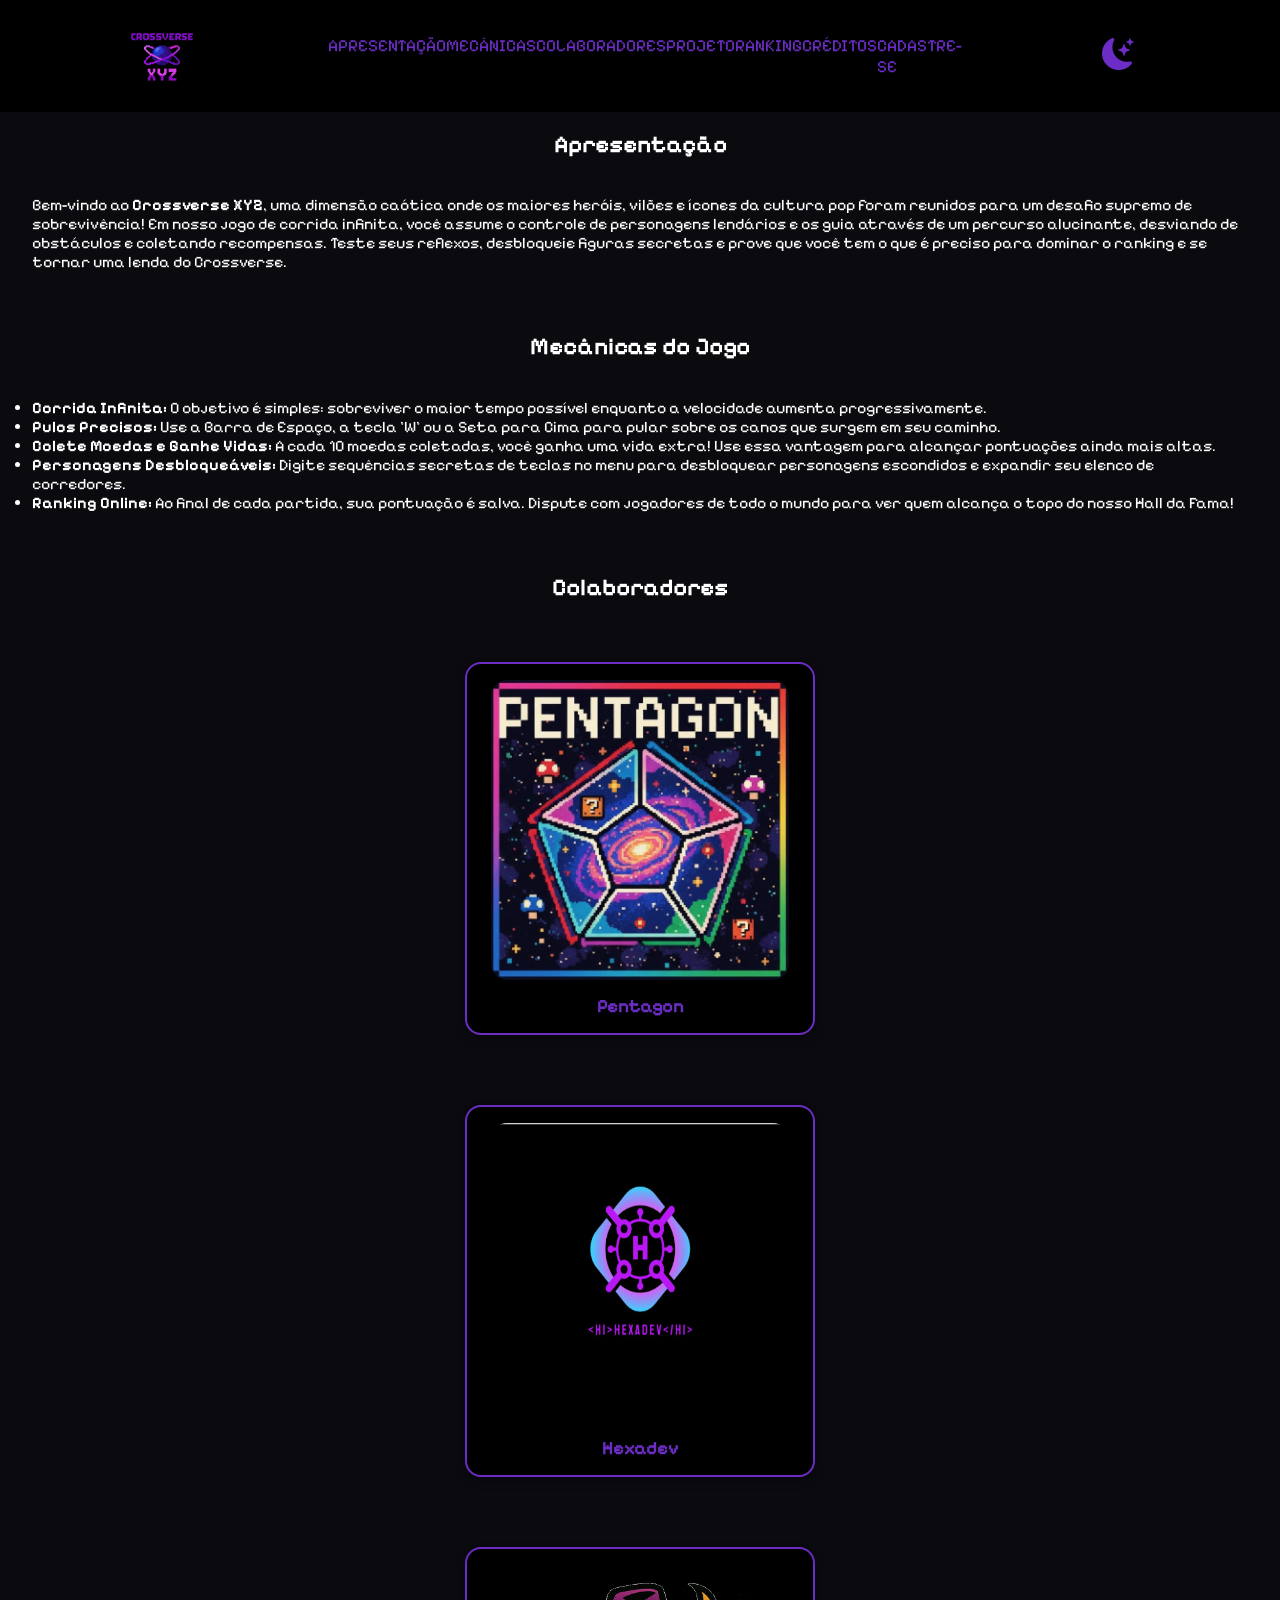
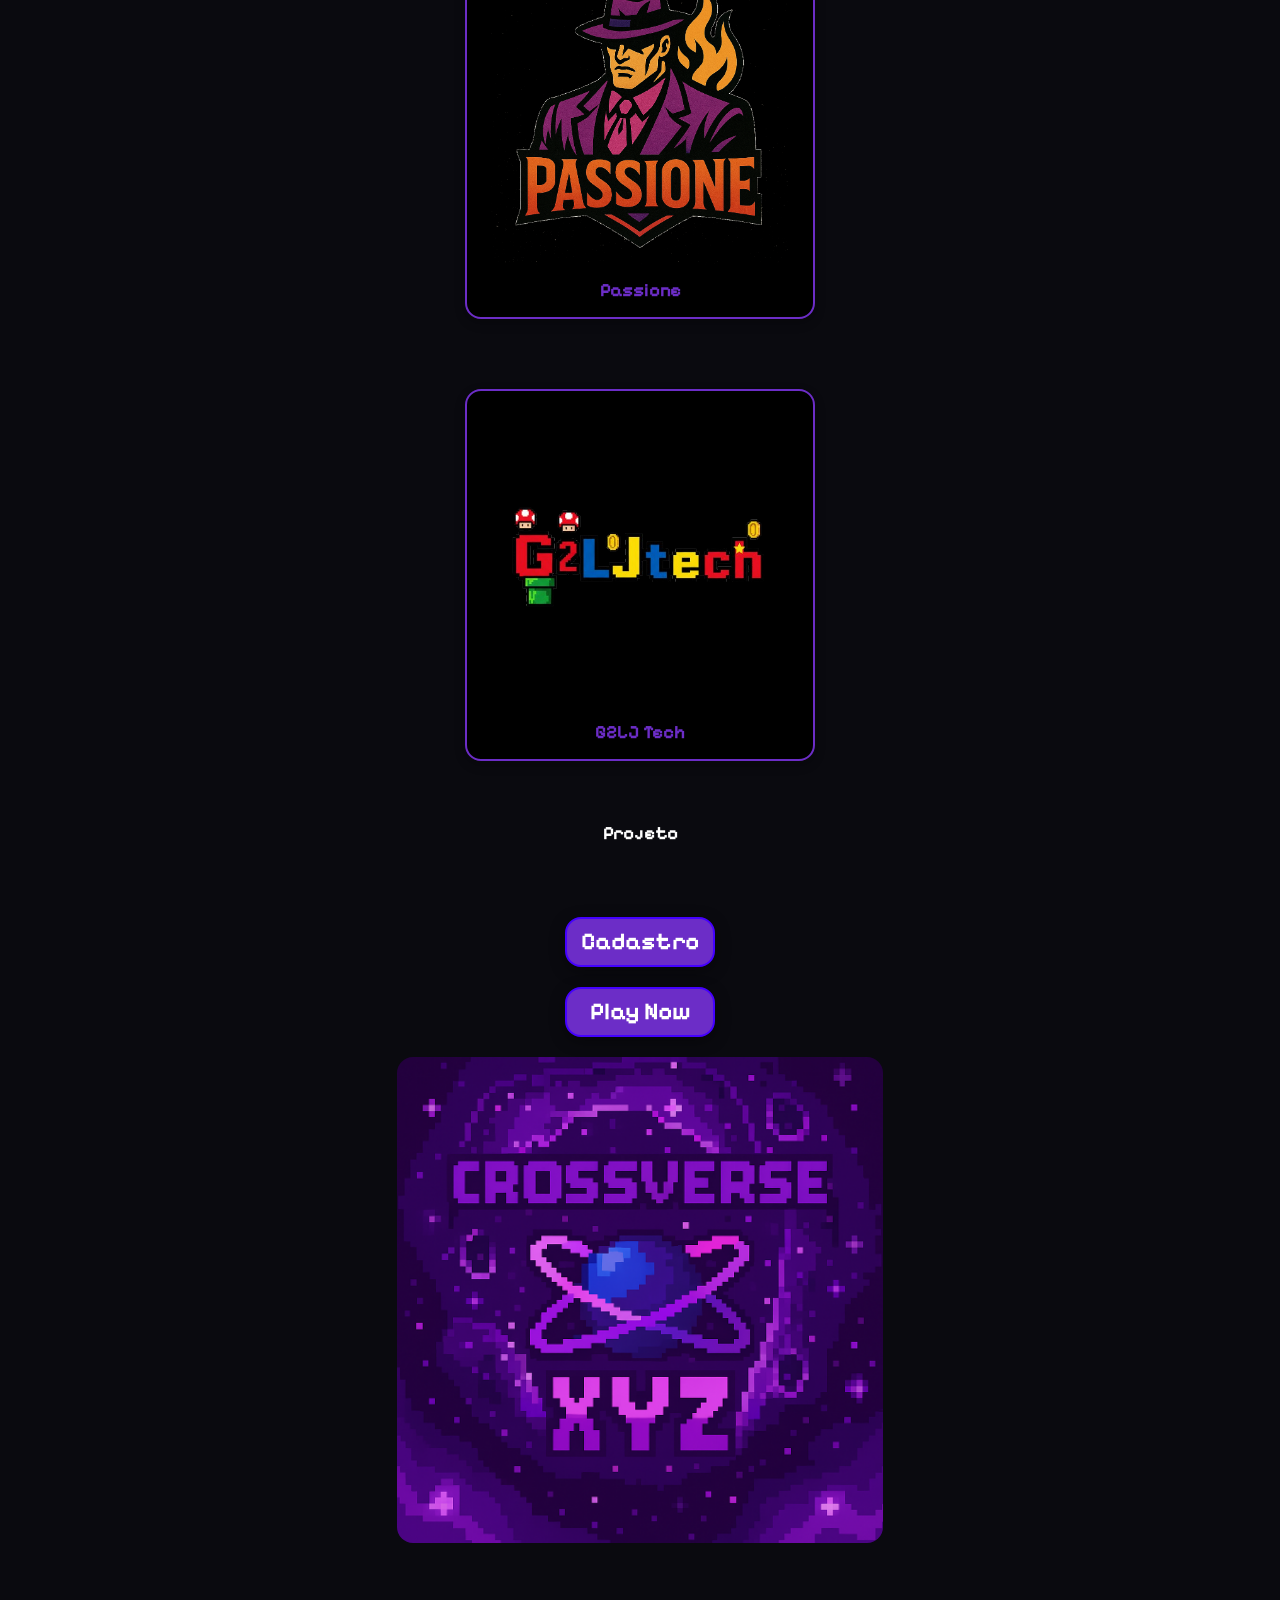
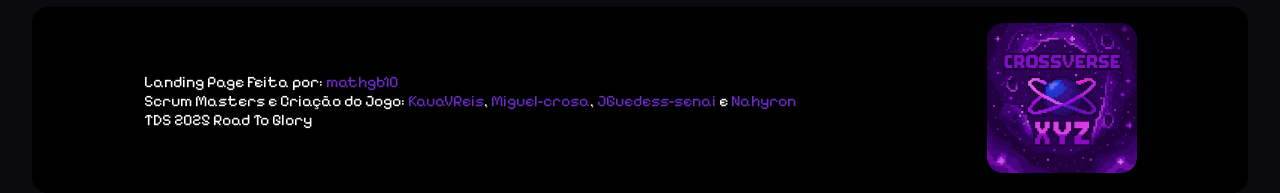
<file: paginaJogo/index.html>
<!DOCTYPE html>
<html lang="pt-br">

<head>
    <meta charset="UTF-8">
    <meta name="viewport" content="width=device-width, initial-scale=1.0">
    <meta name="author" content="Matheus G Benevides">
    <title>CrossVerse XYZ</title>
    <link rel="shortcut icon" href="imgs/logov3.png" type="image/x-icon">
    <link rel="stylesheet" href="css/style.css">
    <link rel="preconnect" href="https://fonts.googleapis.com">
    <link rel="preconnect" href="https://fonts.gstatic.com" crossorigin>
    <link
        href="https://fonts.googleapis.com/css2?family=Inter:ital,opsz,wght@0,14..32,100..900;1,14..32,100..900&family=Pixelify+Sans:wght@400..700&display=swap"
        rel="stylesheet">
    <link rel="stylesheet" href="https://cdn.jsdelivr.net/npm/bootstrap-icons@1.13.1/font/bootstrap-icons.min.css">
</head>

<body>
    <nav class="navbar">
        <div class="navbar-img">
            <img src="imgs/logov4.png" alt="Logozinha do CrossVerse XYZ">
        </div>
        <div class="navbar-links">
            <a href="#apresentacao">APRESENTAÇÃO</a>
            <a href="#mecanicas">MECÂNICAS</a>
            <a href="#colaboradores">COLABORADORES</a>
            <a href="#projeto">PROJETO</a>
            <a href="rank.php">RANKING</a>
            <a href="#creditos">CRÉDITOS</a>
            <a href="cadastro.html">CADASTRE-SE</a>
        </div>
        <div class="navbar-cfg">
            <button id="btnTema" class="temaEscuro" onclick="mudarTema()">
                <i class="bi bi-moon-stars-fill"></i>
            </button>
        </div>
    </nav>

    <section class="conteudo-principal">
        <h2 id="apresentacao">Apresentação</h2>
        <div class="caixa-apresentacao">
            <p>
                Bem-vindo ao <strong>Crossverse XYZ</strong>, uma dimensão caótica onde os maiores heróis, vilões e
                ícones da cultura pop foram reunidos para um desafio supremo de sobrevivência! Em nosso jogo de corrida
                infinita, você assume o controle de personagens lendários e os guia através de um percurso alucinante,
                desviando de obstáculos e coletando recompensas. Teste seus reflexos, desbloqueie figuras secretas e
                prove que você tem o que é preciso para dominar o ranking e se tornar uma lenda do Crossverse.
            </p>
        </div>
        <header>
            <h2 id="mecanicas">Mecânicas do Jogo</h2>
        </header>
        <div class="caixa-mecanicas">
            <ul>
                <li><strong>Corrida Infinita:</strong> O objetivo é simples: sobreviver o maior tempo possível enquanto
                    a velocidade aumenta progressivamente.</li>
                <li><strong>Pulos Precisos:</strong> Use a Barra de Espaço, a tecla 'W' ou a Seta para Cima para pular
                    sobre os canos que surgem em seu caminho.</li>
                <li><strong>Colete Moedas e Ganhe Vidas:</strong> A cada 10 moedas coletadas, você ganha uma vida extra!
                    Use essa vantagem para alcançar pontuações ainda mais altas.</li>
                <li><strong>Personagens Desbloqueáveis:</strong> Digite sequências secretas de teclas no menu para
                    desbloquear personagens escondidos e expandir seu elenco de corredores.</li>
                <li><strong>Ranking Online:</strong> Ao final de cada partida, sua pontuação é salva. Dispute com
                    jogadores de todo o mundo para ver quem alcança o topo do nosso Hall da Fama!</li>
            </ul>
        </div>
        <header>
            <h2 id="colaboradores">Colaboradores</h2>
        </header>
        <div class="caixa-colab">
            <div class="caixa">
                <div class="caixa-img">
                    <img src="imgs/colaboradores/pentagon.jpeg" alt="Logo da equipe Pentagon">
                </div>
                <div class="caixa-txt">
                    <header>
                        <h3>Pentagon</h3>
                    </header>
                </div>
                <div class="caixa-integrantes">
                    <p>Nahyron E. De Jesus</p>
                    <p>Matheus G. Benevides</p>
                    <p>Pedro P.</p>
                    <p>Rafael A. Silva</p>
                    <p>João Pedro Rodrigues</p>
                </div>
            </div>
            <div class="caixa">
                <div class="caixa-img">
                    <img src="imgs/colaboradores/hexadev.jpeg" alt="Logo da equipe Hexadev">
                </div>
                <div class="caixa-txt">
                    <header>
                        <h3>Hexadev</h3>
                    </header>
                </div>
                <div class="caixa-integrantes">
                    <p>Miguel C. Rosa</p>
                    <p>João P. Pereira</p>
                    <p>Pietra B.</p>
                    <p>Beatriz Rios</p>
                    <p>Ruan Gomes</p>
                </div>
            </div>
            <div class="caixa">
                <div class="caixa-img">
                    <img src="imgs/colaboradores/passione.png" alt="Logo da equipe Passione">
                </div>
                <div class="caixa-txt">
                    <header>
                        <h3>Passione</h3>
                    </header>
                </div>
                <div class="caixa-integrantes">
                    <p>Kauã V. Reis</p>
                    <p>Arthur Tadeu</p>
                    <p>Ruan L. Torres</p>
                    <p>Ian P. Sanches</p>
                </div>
            </div>
            <div class="caixa">
                <div class="caixa-img">
                    <img src="imgs/colaboradores/g2ljtech.png" alt="Logo da equipe G2LJ Tech">
                </div>
                <div class="caixa-txt">
                    <header>
                        <h3>G2LJ Tech</h3>
                    </header>
                </div>
                <div class="caixa-integrantes">
                    <p>João P.P. Guedes</p>
                    <p>Laís Vítoria</p>
                    <p>Gideão</p>
                    <p>Josué</p>
                </div>
            </div>
        </div>
        <header>
            <h3 id="projeto">Projeto</h3>
        </header>
        <div class="caixa-proj">
            <div class="caixa-game">
                <div class="caixa-btn">
                    <button onclick="window.location.href='cadastro.html'">Cadastro</button>
                </div>
                <div class="caixa-btn">
                    <button onclick="window.location.href='../index.php'">Play Now</button>
                </div>

                <div class="caixa-game-img">
                    <img src="imgs/logov3.png" alt="Logo do Jogo Crossverse XYZ">
                </div>

            </div>
        </div>

    </section>

    <footer class="rodape" id="creditos">
        <div class="rodape-txt">
            <p>Landing Page Feita por: <a href="https://github.com/mathgb10" target="_blank">mathgb10</a></p>
            <p>Scrum Masters e Criação do Jogo: <a href="https://github.com/KauaVReis" target="_blank">KauaVReis</a>, <a
                    href="https://github.com/Miguel-crosa" target="_blank">Miguel-crosa</a>, <a
                    href="https://github.com/JGuedess-senai" target="_blank">JGuedess-senai</a> e <a
                    href="https://github.com/nahyron" target="_blank">Nahyron</a></p>
            <p>TDS 2025 Road To Glory</p>
        </div>
        <div class="rodape-img">
            <img src="imgs/logov3.png" alt="Logozinha do CrossVerse XYZ">
        </div>
    </footer>

    <script src="js/scripts.js" defer></script>
</body>

</html>
</file>
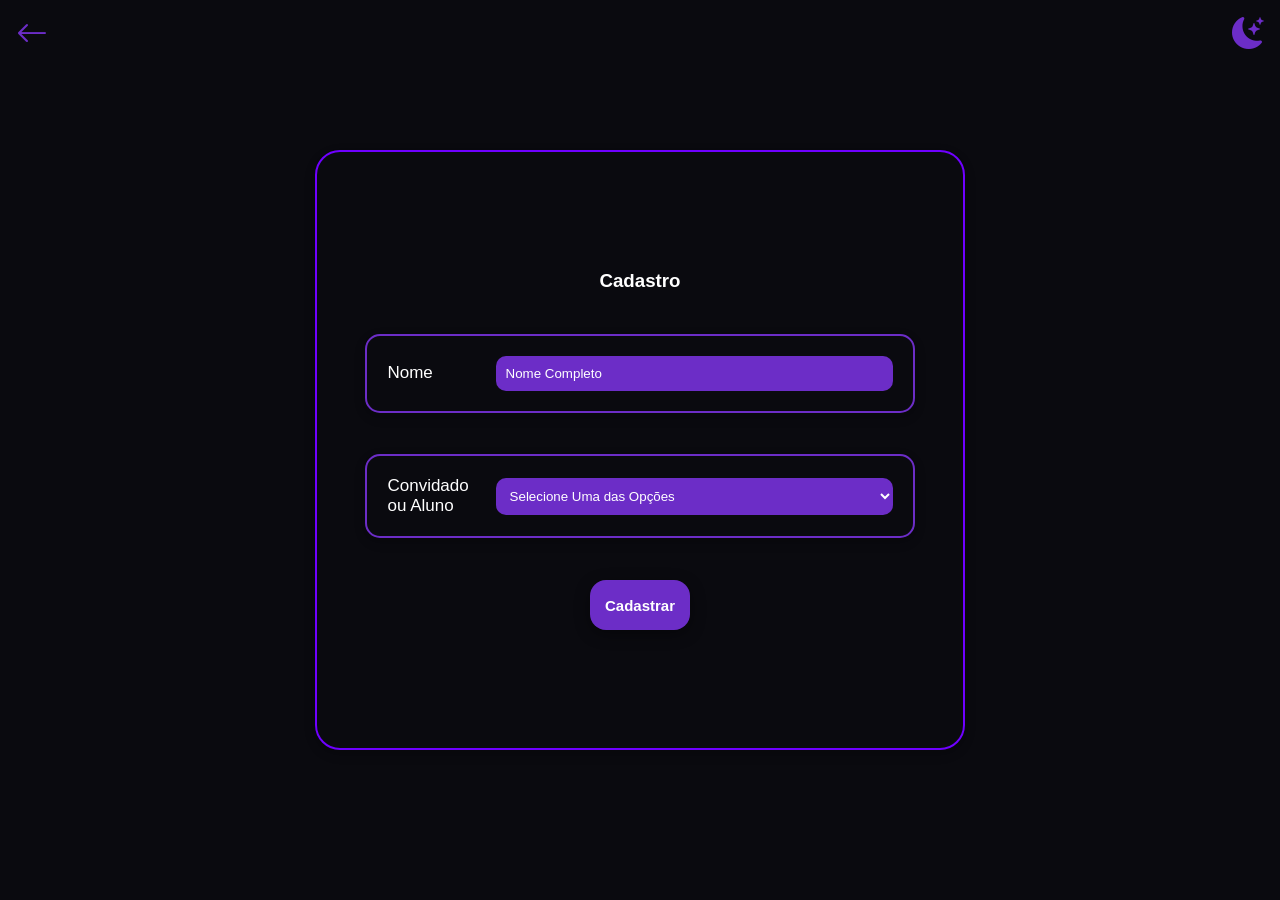
<file: paginaJogo/cadastro.html>
<!DOCTYPE html>
<html lang="pt-br">

<head>
    <meta charset="UTF-8">
    <meta name="viewport" content="width=device-width, initial-scale=1.0">
    <title>Cadastro - CrossVerse XYZ</title>

    <link rel="stylesheet" href="css/style.css">

    <link rel="shortcut icon" href="imgs/logov3.png" type="image/x-icon">

    <link rel="stylesheet" href="https://cdn.jsdelivr.net/npm/bootstrap-icons@1.13.1/font/bootstrap-icons.min.css">
</head>

<body>
    <div class="botoes">
        <button id="btnsDiferentes" onclick="window.location.href='index.html'"><i
                class="bi bi-arrow-left"></i></button>
        <button id="btnTema" class="temaEscuro" onclick="mudarTema()">
            <i class="bi bi-moon-stars-fill"></i>
        </button>
    </div>
    <main class="caixa-cad">
        <form action="../_php/cadastro.php" class="caixa-form-cad" method="POST" onsubmit="return validar()">
            <div class="caixa-cad-header">
                <h3>Cadastro</h3>
            </div>
            <div class="caixa-cad-input">
                <label for="nome">Nome</label>
                <input type="text" name="nome" id="nome" placeholder="Nome Completo" required>
            </div>
            <div class="caixa-cad-input">
                <label for="conv/aluno">Convidado ou Aluno</label>
                <select name="conv/aluno" id="conv/aluno" onchange="alunoConvidado()" required>
                    <option value="semValor" disabled selected>Selecione Uma das Opções</option>
                    <option value="Aluno">Aluno</option>
                    <option value="Convidado">Convidado</option>
                </select>
            </div>
            <div class="caixa-cad-input" id="turmaDiv" style="display: none;" required>
                <label for="turma">Turma</label>
                <select name="turma" id="turma">
                    <option value="semValor" disabled selected>Selecione sua Turma</option>
                    <option value="MELI2">MELI2</option>
                    <option value="MU1">MU1</option>
                    <option value="MCE1">MCE1</option>
                    <option value="MTAI1">MTAI1</option>
                    <option value="MAMVP1">MAMVP1</option>
                    <option value="MMAVP4">MMAVP4</option>
                    <option value="MALP2A">MALP2A</option>
                    <option value="MALM1">MALM1</option>
                    <option value="MALP2B">MALP2B</option>
                    <option value="MS2">MS2</option>
                    <option value="TF1">TF1</option>
                    <option value="TALP2">TALP2</option>
                    <option value="TF3">TF3</option>
                    <option value="TELI2">TELI2</option>
                    <option value="TTAI1">TTAI1</option>
                    <option value="TOP3A">TOP3A</option>
                    <option value="TOP3B">TOP3B</option>
                    <option value="TTS3A">TTS3A</option>
                    <option value="TTS3B">TTS3B</option>
                    <option value="TMV3">TMV3</option>
                    <option value="TDS2">TDS2</option>
                    <option value="TM SEDUC 1">TM SEDUC 1</option>
                    <option value="DEV SESI 1A">DEV SESI 1A</option>
                    <option value="DEV SESI 1B">DEV SESI 1B</option>
                    <option value="DEV SESI 2">DEV SESI 2</option>
                    <option value="TI MULTI SESI 2T">TI MULTI SESI 2T</option>
                    <option value="TI MULTI SESI 1T">TI MULTI SESI 1T</option>
                </select>
            </div>
            <div class="caixa-cad-input" id="telefoneDiv" style="display: none;">
                <label for="telefone">Telefone</label>
                <input type="tel" name="telefone" id="telefone" placeholder="+00 (00) 00000-0000" required>
            </div>
            <div class="caixa-cad-btn">
                <!-- <button onclick="document.querySelector('.modal').style.display='flex'">Cadastrar</button> -->
                <button type='submit'>Cadastrar</button>
            </div>
        </form>
        <div class="caixa-resultado">
            <div class="caixa-resultado-conteudo">
                <button id="btnFecha"><i class="bi bi-x-lg"></i></button>
                <div class="caixa-resultado-icone">
                    <i class="bi bi-check2-circle"></i>
                </div>
                <div class="caixa-resultado-txt">
                    <h2>Seu Cadastro foi realizado com <strong>SUCESSO</strong></h2>
                </div>
            </div>
        </div>
    </main>
    <script src="js/scripts.js" defer></script>
</body>

</html>
</file>
<file: paginaJogo/css/style.css>
/* Reset e Definições Globais */
* {
    margin: 0;
    top: 0;
    left: 0;
    padding: 0;
    font-family: "Pixelify Sans", sans-serif;
    box-sizing: border-box;
    scroll-behavior: smooth;
    transition: 0.4s all ease-in-out;
    outline: none;
}

/* Variaveis (só tá assim pq fica fácil de fazer outro tema dps) */
:root {
    --corNav: black;
    --corFundo: #0A0A0F;

    --corTexto: white;
    --corLinks: #6C2DC7;
    --corDestaque: rgb(69, 1, 255);

    /* Peguei essa sombra pronta em um site com vários exemplos (achei bonita)*/
    --sombra: 0 4px 12px rgba(0, 0, 0, 0.15), 0 2px 4px rgba(0, 0, 0, 0.08);
    --corBordas: rgb(111, 0, 255);

    --arredondamento: 1rem;
    --padraoBorda: 2px solid;
    --hoverBtn: rgba(70, 70, 70, 0.1);

    --corTxtTabela: white;
}

body {
    background: var(--corFundo);
    width: 100%;
    height: 100vh;
    color: var(--corTexto);
    display: flex;
    flex-direction: column;
    align-items: center;
}

/* Barra de Navegação */
.navbar {
    position: fixed;
    width: 100%;
    padding: 1rem;
    background: var(--corNav);
    display: flex;
    align-items: center;
    /* Mexi tanto que esse space-around aqui n precisava */
    justify-content: space-around;

    z-index: 2;
    max-height: 120px;
}

.navbar-img {
    display: flex;
    justify-content: center;
    width: 20%;
}

.navbar-img img {
    width: 80px;
}

.navbar-links {
    width: 50%;
    display: flex;
    justify-content: space-around;
}

.navbar-links a {
    text-decoration: none;
    color: var(--corLinks);
    font-size: 17px;
}

.navbar-links a:hover {
    color: var(--corDestaque);
}

.navbar-cfg {
    display: flex;
    justify-content: center;
    width: 20%;
}

/* #btnsDiferentes {
    position: fixed;
    left: 15px;
    top: 15px;
} */

.navbar-cfg button,
#btnsDiferentes,
#btnTema {
    padding: 1rem;
    font-size: 2rem;
    color: var(--corLinks);
    border-radius: 50%;
    border: none;
    cursor: pointer;
    background: none;
}

.navbar-cfg button:hover,
#btnsDiferentes:hover {
    background: var(--hoverBtn);
    color: var(--corDestaque);
}

/* Conteudo Principal */
.conteudo-principal {
    width: 95%;
    margin-top: 130px;
    display: flex;
    flex-direction: column;
    justify-content: center;
    align-items: center;
}

.conteudo-principal header {
    margin-top: 5%;
}

.caixa-apresentacao {
    margin-top: 3%;
}

.caixa-mecanicas {
    margin-top: 3%;
}

.caixa-colab {
    width: 60%;
    border-radius: var(--arredondamento);
    display: flex;
    flex-wrap: wrap;
    flex-direction: row;
    align-items: center;
    justify-content: space-around;
    justify-items: center;
    gap: 70px;
    margin-top: 5%;
}

.caixa {
    width: 90%;
    max-width: 350px;
    min-width: 200px;
    /* height: 370px; */
    background: var(--corNav);
    border: var(--padraoBorda) var(--corLinks);
    border-radius: var(--arredondamento);
    display: flex;
    justify-content: center;
    align-items: center;
    flex-direction: column;
    padding: 1rem;
    cursor: pointer;
    box-shadow: var(--sombra);
    z-index: 1;
    /* overflow: auto; */
    gap: 10px;
}

.caixa-img {
    width: 95%;
    height: 300px;
}

.caixa-img img {
    width: 100%;
    height: 100%;
    border-radius: var(--arredondamento);
}

.caixa .caixa-txt h3 {
    color: var(--corLinks);
}

.caixa:hover {
    scale: 1.1;
    border-color: var(--corDestaque);
}

.caixa-integrantes {
    display: none;
    justify-content: center;
    align-items: center;
    flex-direction: column;
}

/* Tava dando problema para fazer em js dai aqui foi então larguei mão de adicionar um evento no js */
.caixa:hover .caixa-integrantes {
    display: flex;
}

.caixa-proj {
    width: 100%;
    margin-top: 6%;
    display: flex;
    flex-direction: column;
    justify-content: center;
}

.caixa-game {
    width: 100%;
    display: flex;
    flex-direction: column;
    align-items: center;
    gap: 20px;
}

.caixa-game-img {
    width: 40%;
}

.caixa-game-img img {
    width: 100%;
    border-radius: var(--arredondamento);
    display: block;
}

.caixa-btn button {
    width: 150px;
    height: 50px;
    font-size: 1.5rem;
    font-weight: bold;
    color: var(--corTexto);
    background: var(--corLinks);
    border-radius: var(--arredondamento);
    border: 2px solid var(--corDestaque);
    cursor: pointer;
    box-shadow: 0 4px 15px rgba(0, 0, 0, 0.4);
    transition: all 0.3s ease;
}

.caixa-btn button:hover {
    border-color: var(--corLinks);
    background: var(--corDestaque);
    transform: scale(1.1);
}

.caixa-rank {
    width: 90%;
    max-width: 800px;
    background: var(--corNav);
    border: var(--padraoBorda) var(--corLinks);
    border-radius: var(--arredondamento);
    padding: 2rem;
    box-shadow: var(--sombra);
    text-align: center;
}

.caixa-rank h2 {
    font-size: 2.5rem;
    color: var(--corDestaque);
    margin-bottom: 1.5rem;
    text-transform: uppercase;
}

.caixa-rank table {
    width: 100%;
    border-collapse: collapse;
    color: var(--corTxtTabela);
}

.caixa-rank th,
.caixa-rank td {
    padding: 12px 15px;
    border-bottom: 1px solid var(--corLinks);
}

.caixa-rank thead th {
    background: linear-gradient(var(--corLinks), var(--corDestaque));
    color: white;
    font-size: 1.2rem;
}

/* Remove a borda da última linha */
.caixa-rank tbody tr:last-child td {
    border-bottom: none;
}

/* Cor alternada para as linhas */
.caixa-rank tbody tr:nth-child(even) {
    background-color: rgba(255, 255, 255, 0.05);
}

/* Efeito de hover nas linhas */
.caixa-rank tbody tr:hover {
    background-color: rgba(108, 45, 199, 0.3);
    /* Roxo com transparência */
}

/* Estilo para as medalhas dos 3 primeiros */
.medal {
    font-size: 1.2rem;
    margin-right: 5px;
}

/* Footer */
.rodape {
    margin-top: 5%;
    width: 95%;
    padding: 1rem;
    border-radius: var(--arredondamento);
    background: var(--corNav);
    display: flex;
    justify-content: space-around;
    align-items: center;
}

.rodape-img img {
    width: 150px;
    border-radius: var(--arredondamento);
}

.rodape-txt a {
    text-decoration: none;
    color: var(--corLinks);
}

.rodape-txt a:hover {
    color: var(--corDestaque);
    text-decoration: underline;
}

@media (max-width: 768px) {
    .navbar-links {
        overflow: auto;
    }

    .navbar-links a {
        margin-inline: 15px;
    }
}

.caixa-cad {
    width: 100%;
    height: 100vh;
    display: flex;
    align-items: center;
    justify-content: center;
}

.caixa-form-cad {
    display: flex;
    flex-direction: column;
    align-items: center;
    justify-content: center;
    width: 650px;
    height: 600px;
    border: 2px solid var(--corBordas);
    background-color: var(--corFundo);
    border-radius: 25px;
    gap: 7%;
    box-shadow: var(--sombra);
}

.caixa-cad-input {
    width: 85%;
    font-size: 17px;
    border-radius: 15px;
    background: transparent;
    border: 2px solid var(--corLinks);
    box-shadow: var(--sombra);
    padding: 20px;
    display: flex;
    align-items: center;
    gap: 10px;
}

.caixa-cad-input label {
    width: 25%;
}

.caixa-cad-input input,
.caixa-cad-input select {
    width: 100%;
    padding: 10px;
    border-radius: 10px;
    border: none;
    background: var(--corLinks);
    color: #FFF;

    &::placeholder {
        color: #FFF;
    }

}

.caixa-cad-input input:focus {
    background: transparent;
    border-radius: 10px;
    border-bottom: 2px solid var(--corLinks);
    color: var(--corLinks);
}

.caixa-cad-btn button {
    width: 100px;
    height: 50px;
    font-size: 15px;
    font-weight: bold;
    color: #FFF;
    background: var(--corLinks);
    border-radius: var(--arredondamento);
    border: none;
    cursor: pointer;
    box-shadow: 0 4px 15px rgba(0, 0, 0, 0.4);
    transition: all 0.3s ease;

    &:hover {
        border-color: var(--corLinks);
        background: var(--corDestaque);
        transform: scale(1.1);
    }
}

.botoes {
    width: 100%;
    background: transparent;
    display: flex;
    position: fixed;
    justify-content: space-between;
}

@media (max-width: 768px) {
    .navbar-links {
        visibility: hidden;
    }
}

.caixa-resultado {
    display: none;
    justify-content: center;
    align-items: center;
    position: fixed;
    width: 100%;
    height: 100vh;
    background: rgba(0, 0, 0, 0.6);
    z-index: 2;
}

.caixa-resultado-conteudo {
    background: var(--corFundo);
    width: 50%;
    max-width: 550px;
    height: 350px;
    border-radius: 20px;
    display: flex;
    justify-content: center;
    align-items: center;
    flex-direction: column;
    gap: 30px;
    border: 2px solid var(--corDestaque);
}

.caixa-resultado-icone {
    font-size: 100px;
    color: var(--corDestaque);
}
.caixa-resultado-txt{
    text-align: center;
}

.caixa-resultado-txt strong {
    font-size: 20px;
    color: var(--corDestaque);
}

#btnFecha {
    background: none;
    border-radius: 50%;
    scale: 1.3;
    border: none;
    cursor: pointer;
    padding: 10px;
    position: relative;
    color: var(--corDestaque);
}

#btnFecha:hover {
    color: var(--corTexto);
}
</file>
